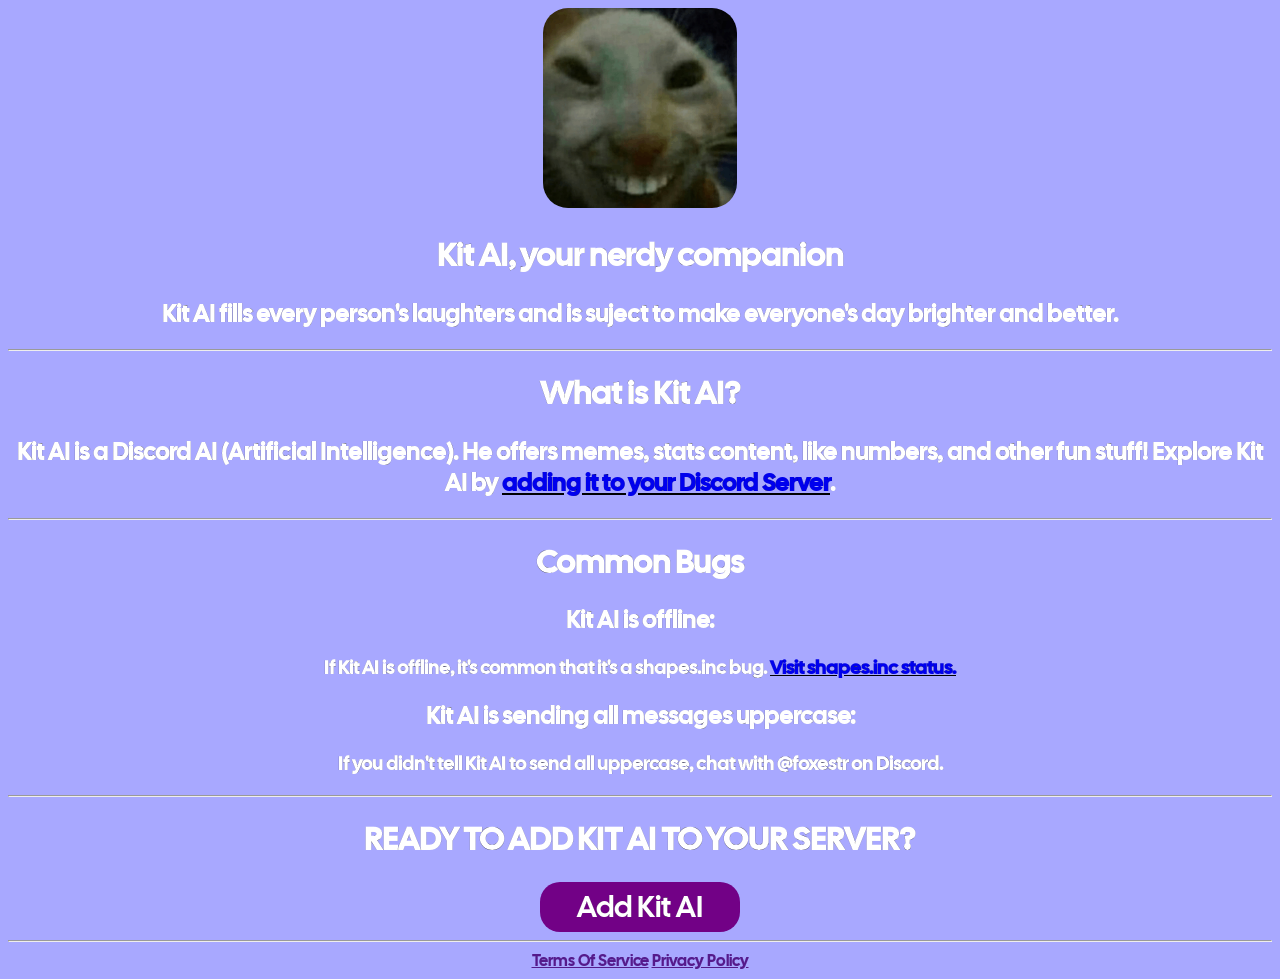
<file: index.html>
<!DOCTYPE html>
<html lang="en">
<head>
    <meta charset="UTF-8">
    <meta name="viewport" content="width=device-width, initial-scale=1.0">
    <title>Kit AI - Home</title>
    <link rel="stylesheet" href="style.css">
</head>
<body>
    <img src="kitai.png">
    <h1>Kit AI, your nerdy companion</h1>
    <h2>Kit AI fills every person's laughters and is suject to make everyone's day brighter and better.</h2>

    <div class="items">
        <hr>
        <h1>What is Kit AI?</h1>
        <h2>Kit AI is a Discord AI (Artificial Intelligence). He offers memes, stats content, like numbers, and other fun stuff! Explore Kit AI by <a href="discordserver.html">adding it to your Discord Server</a>.</h2>

        <hr>

        <h1>Common Bugs</h1>
        <h2>Kit AI is offline: <h3>If Kit AI is offline, it's common that it's a shapes.inc bug. <a href="https://status.shapes.inc">Visit shapes.inc status.</a></h3></h2>
        <h2>Kit AI is sending all messages uppercase: <h3>If you didn't tell Kit AI to send all uppercase, chat with @foxestr on Discord.</h3></h2>

        <hr>

        <h1>READY TO ADD KIT AI TO YOUR SERVER?</h1>

        <button onclick="window.location.href='discordserver.html'">Add Kit AI</button>
    </div>

    <hr>

    <footer>
        <div class="links">
            <a href="">Terms Of Service</a>
            <a href="">Privacy Policy</a>
        </div>
    </footer>
</body>
</html>
</file>
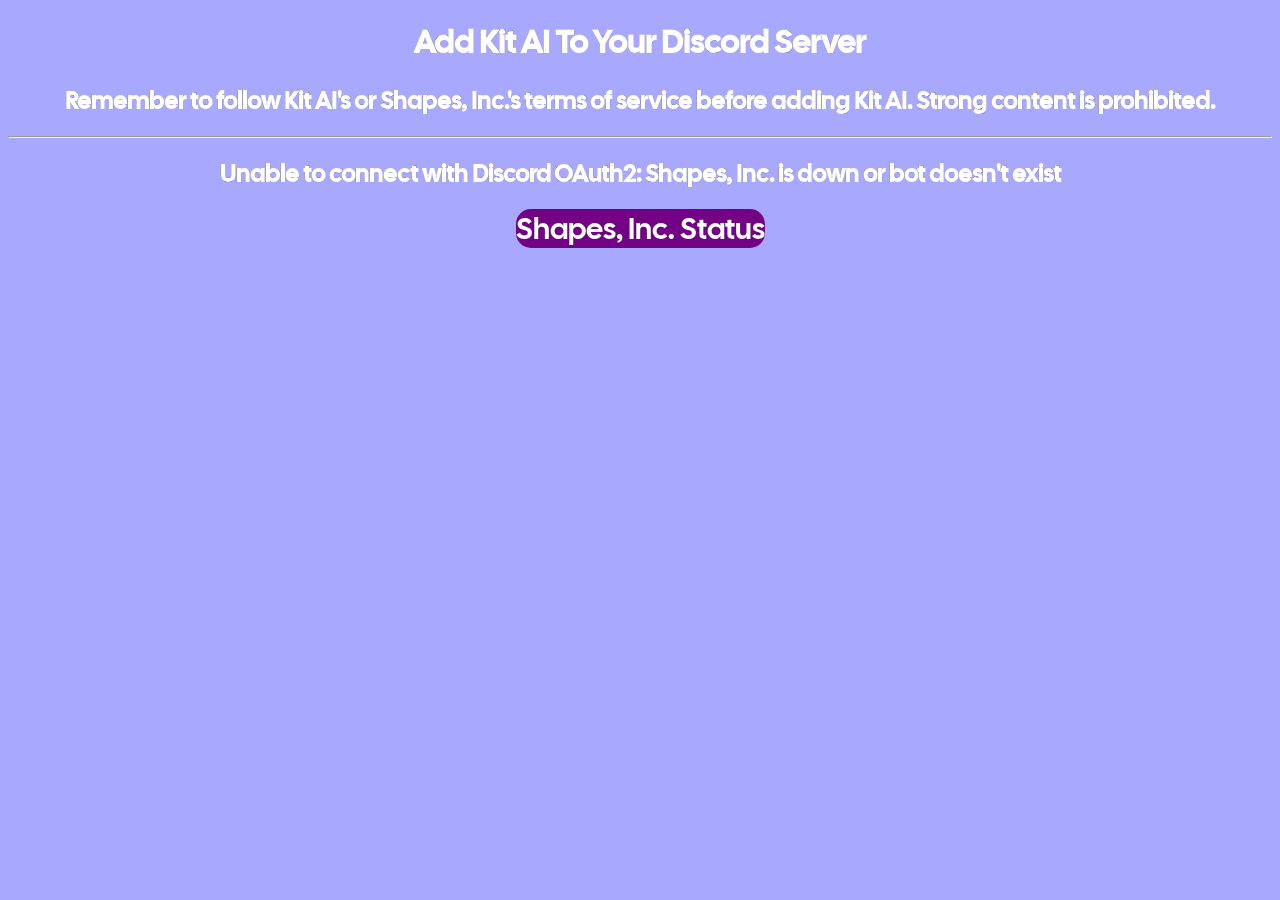
<file: discordserver.html>
<!DOCTYPE html>
<html lang="en">
<head>
    <meta charset="UTF-8">
    <meta name="viewport" content="width=device-width, initial-scale=1.0">
    <title>Add Kit AI</title>
    <link rel="stylesheet" href="discord.css">
</head>
<body>
    <h1>Add Kit AI To Your Discord Server</h1>

    <h2>Remember to follow Kit AI's or Shapes, Inc.'s terms of service before adding Kit AI. Strong content is prohibited.</h2>

    <hr>

    <button id="addBtn">Add Kit AI</button>
    <h2 id="error">Unable to connect with Discord OAuth2: Shapes, Inc. is down or bot doesn't exist</h2>
    <a href="https://status.shapes.inc" id="redirect">Shapes, Inc. Status</a>

    <script src="addbutton.js"></script>
</body>
</html>
</file>
<file: style.css>
@import url('https://fonts.googleapis.com/css2?family=Cal+Sans&family=Montserrat:ital,wght@0,100..900;1,100..900&family=Open+Sans:ital,wght@0,300..800;1,300..800&family=Ubuntu:ital,wght@0,300;0,400;0,500;0,700;1,300;1,400;1,500;1,700&display=swap');

body {
    background-color: rgb(168, 168, 255);
    font-family: 'Cal Sans';
    color: white;
    text-align: center;
    -webkit-text-stroke: 0.1px black;
}

img {
    border-radius: 25px;
    display: inline-block;
    width: fit-content;
    height: 200px;
}

button {
    background-color: rgb(114, 1, 134);
    width: 200px;
    height: 50px;
    font-family: 'Cal Sans';
    color: white;
    font-size: 30px;
    border-style: solid;
    border: none;
    border-radius: 20px;
    cursor: pointer;
}

button:hover {
    background-color: rgb(90, 0, 100);
}

footer .links {
    margin-top: 5px;
}
</file>
<file: discord.css>
@import url('https://fonts.googleapis.com/css2?family=Cal+Sans&family=Montserrat:ital,wght@0,100..900;1,100..900&family=Open+Sans:ital,wght@0,300..800;1,300..800&family=Ubuntu:ital,wght@0,300;0,400;0,500;0,700;1,300;1,400;1,500;1,700&display=swap');

body {
    background-color: rgb(168, 168, 255);
    font-family: 'Cal Sans';
    color: white;
    text-align: center;
    -webkit-text-stroke: 0.1px black;
}

button {
    background-color: rgb(114, 1, 134);
    width: 280px;
    height: 50px;
    font-family: 'Cal Sans';
    color: white;
    font-size: 30px;
    border-style: solid;
    border: none;
    border-radius: 20px;
    cursor: pointer;
}

a {
    background-color: rgb(114, 1, 134);
    width: 350px;
    height: 50px;
    font-family: 'Cal Sans';
    color: white;
    font-size: 30px;
    border-style: solid;
    border: none;
    border-radius: 15px;
    cursor: pointer;
    text-decoration: none;
}

button:hover {
    background-color: rgb(90, 0, 100);
}
</file>
